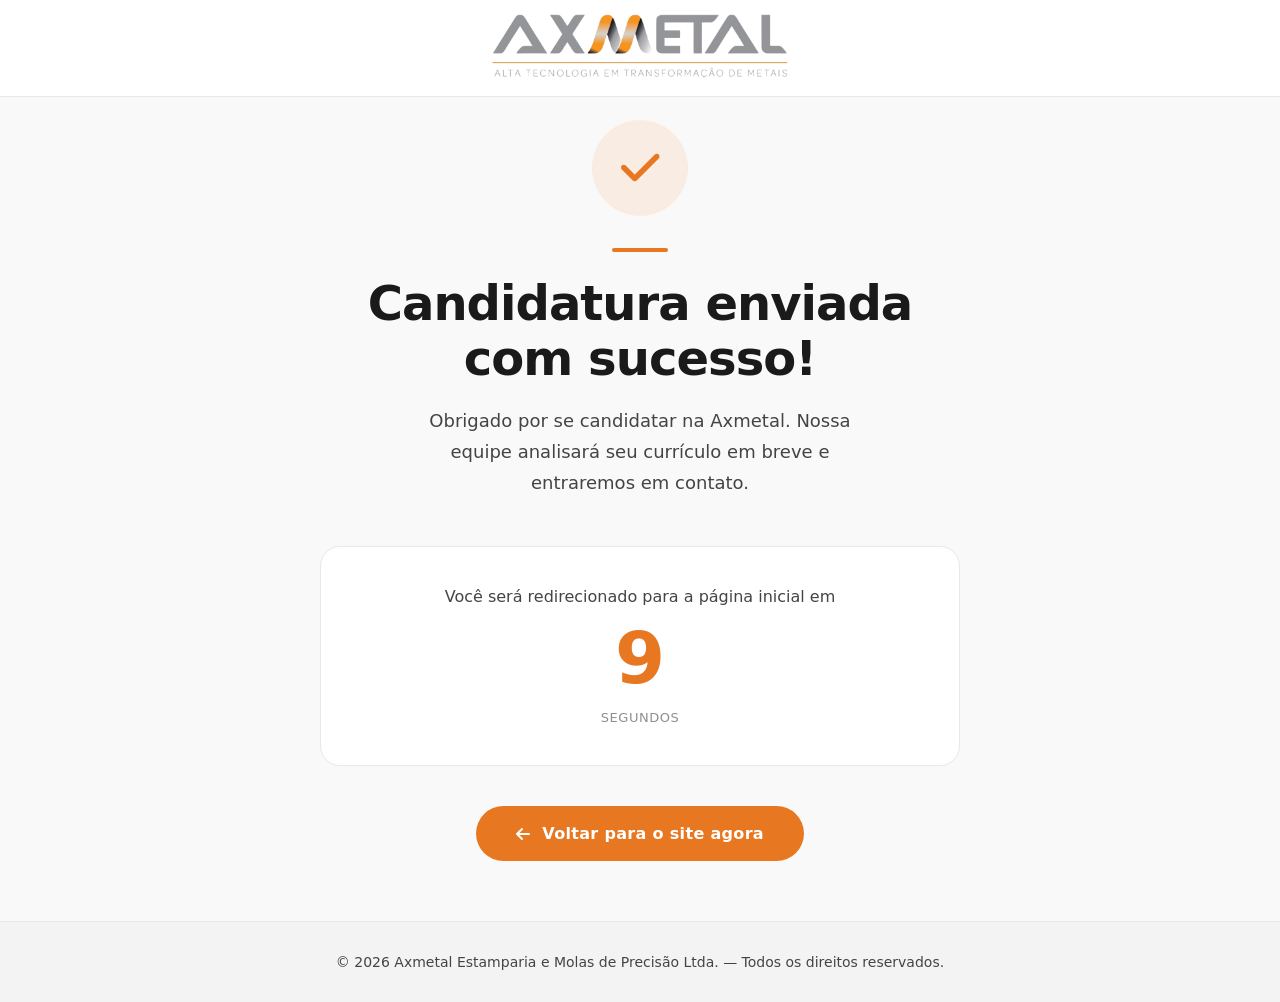
<file: obrigado.html>
<!DOCTYPE html>
<html lang="pt-BR" class="scroll-smooth">
<head>
    <meta charset="UTF-8">
    <meta name="viewport" content="width=device-width, initial-scale=1.0">
    <meta name="robots" content="noindex">
    <title>Obrigado! | Axmetal</title>

    <link rel="stylesheet" href="https://cdnjs.cloudflare.com/ajax/libs/font-awesome/6.5.0/css/all.min.css">
    <link rel="icon" href="assets/img/logo_sem_fundo.png" type="image/png">

    <style>
        :root {
            --orange: #E87722;
            --orange-light: #F59340;
            --orange-dark: #C45E0A;
            --gray-50: #F9F9F9;
            --gray-100: #F3F3F3;
            --gray-200: #E8E8E8;
            --gray-700: #444444;
            --gray-900: #1A1A1A;
        }

        * { box-sizing: border-box; }

        body {
            background-color: var(--gray-50);
            color: var(--gray-900);
            margin: 0;
            padding: 0;
            min-height: 100vh;
            display: flex;
            flex-direction: column;
            font-family: 'Segoe UI', system-ui, -apple-system, sans-serif;
        }

        .accent-bar {
            width: 56px; height: 4px;
            background: var(--orange);
            border-radius: 2px;
            margin: 0 auto 24px;
        }

        .card {
            background: #fff;
            border: 1px solid var(--gray-200);
            border-radius: 20px;
        }

        .success-icon {
            width: 96px; height: 96px;
            background: rgba(232,119,34,0.10);
            border-radius: 50%;
            display: flex;
            align-items: center;
            justify-content: center;
            margin: 0 auto 32px;
        }
        .success-icon i {
            color: var(--orange);
            font-size: 44px;
        }

        .countdown {
            font-size: 4.5rem;
            font-weight: 800;
            color: var(--orange);
            line-height: 1;
        }

        .btn-voltar {
            display: inline-flex;
            align-items: center;
            gap: 12px;
            background: var(--orange);
            color: #fff;
            font-size: 16px;
            font-weight: 700;
            padding: 18px 40px;
            border-radius: 999px;
            text-decoration: none;
            letter-spacing: 0.02em;
            transition: background 0.2s, transform 0.1s;
        }
        .btn-voltar:hover { background: var(--orange-dark); }
        .btn-voltar:active { transform: scale(0.97); }

        main {
            flex: 1;
            display: flex;
            align-items: center;
            justify-content: center;
            padding: 120px 20px 60px;
        }

        footer {
            padding: 32px 20px;
            background: var(--gray-100);
            border-top: 1px solid var(--gray-200);
            text-align: center;
        }
        footer p {
            font-size: 14px;
            color: var(--gray-700);
            margin: 0;
        }

        nav {
            position: fixed;
            top: 0;
            width: 100%;
            z-index: 50;
            background: rgba(255,255,255,0.96);
            border-bottom: 1px solid var(--gray-200);
            backdrop-filter: blur(12px);
        }

        @media (max-width: 640px) {
            h1 { font-size: 30px !important; }
            .countdown { font-size: 3.2rem; }
        }
    </style>
</head>
<body>

<!-- NAV -->
<nav>
    <div style="width:100%;padding:14px 40px;display:flex;justify-content:center;align-items:center;">
        <a href="index.html">
            <img src="assets/img/logo_sem_fundo.png" alt="Axmetal Logo" style="height:64px;">
        </a>
    </div>
</nav>

<!-- CONTEÚDO -->
<main>
    <div style="max-width:640px;width:100%;text-align:center;">

        <div class="success-icon">
            <i class="fa-solid fa-check"></i>
        </div>

        <div class="accent-bar"></div>

        <h1 style="font-size:clamp(30px,4.5vw,48px);font-weight:800;margin:0 0 20px;letter-spacing:-0.02em;line-height:1.15;">
            Candidatura enviada<br>com sucesso!
        </h1>

        <p style="font-size:18px;color:var(--gray-700);max-width:460px;margin:0 auto 48px;line-height:1.7;">
            Obrigado por se candidatar na Axmetal.
            Nossa equipe analisará seu currículo em breve e entraremos em contato.
        </p>

        <!-- Contagem regressiva -->
        <div class="card" style="padding:40px;margin-bottom:40px;">
            <p style="font-size:16px;color:var(--gray-700);margin:0 0 16px;">
                Você será redirecionado para a página inicial em
            </p>

            <div id="countdown" class="countdown">10</div>

            <p style="font-size:13px;color:var(--gray-700);opacity:0.6;margin:16px 0 0;letter-spacing:0.04em;text-transform:uppercase;">
                segundos
            </p>
        </div>

        <a href="index.html" class="btn-voltar">
            <i class="fa-solid fa-arrow-left"></i>
            Voltar para o site agora
        </a>

    </div>
</main>

<!-- FOOTER -->
<footer>
    <p>© 2026 Axmetal Estamparia e Molas de Precisão Ltda. — Todos os direitos reservados.</p>
</footer>

<script>
    let segundos = 10;
    const countdownElement = document.getElementById('countdown');

    const timer = setInterval(() => {
        segundos--;
        countdownElement.textContent = segundos;

        if (segundos <= 0) {
            clearInterval(timer);
            window.location.href = "index.html";
        }
    }, 1000);
</script>

</body>
</html>
</file>
